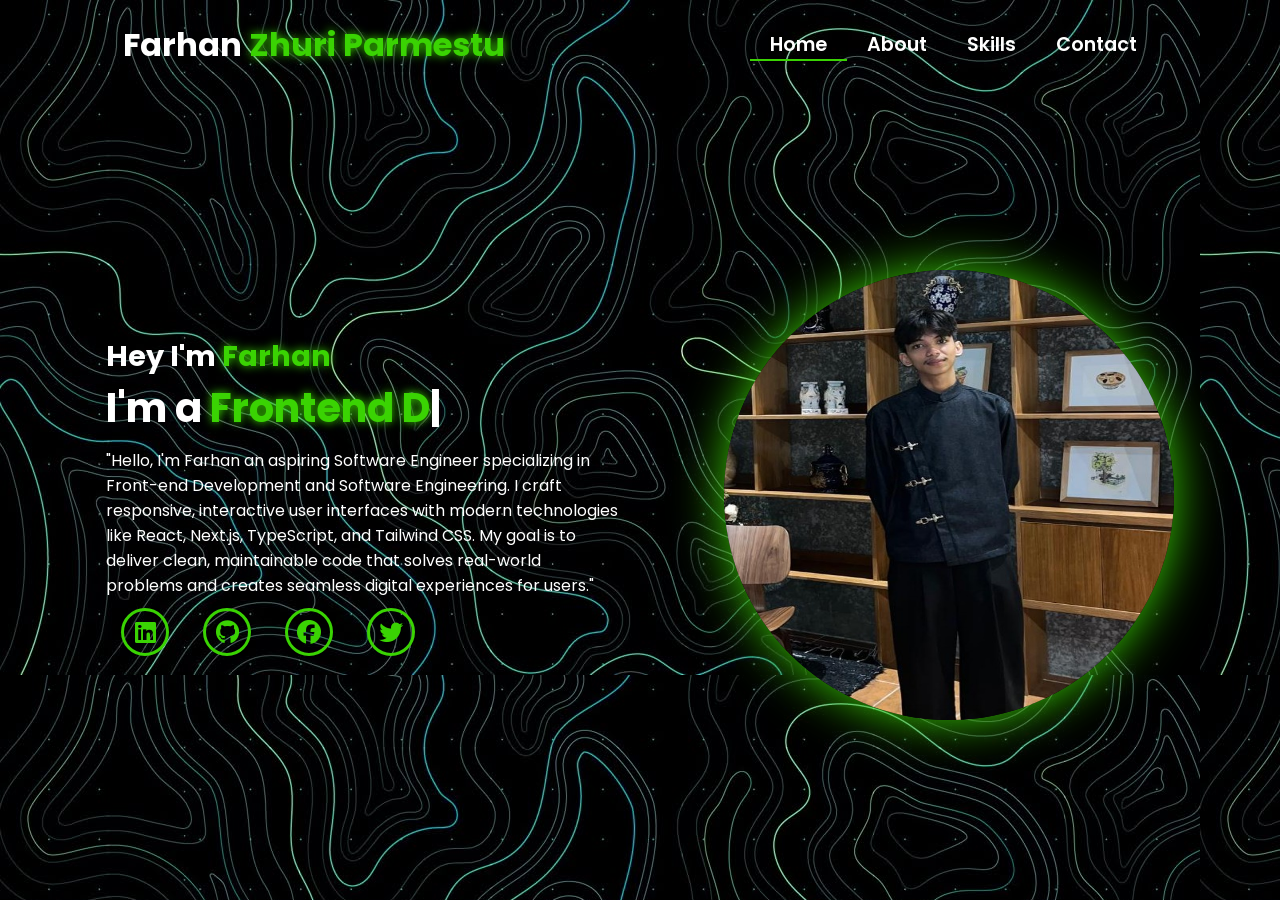
<file: index.html>
<!-- Subscrbe YouTube Tamzidan Mahdiyin  -->
<!DOCTYPE html>
<html lang="en">

<head>

    <!-- Pengaturan karakter encoding untuk mendukung semua karakter Unicode -->
    <meta charset="UTF-8">

    <!-- Pengaturan viewport untuk responsivitas pada perangkat mobile -->
    <meta name="viewport" content="width=device-width, initial-scale=1.0">

    <!-- 
      Import Font Awesome untuk ikon sosial media dan navigasi
      Versi 6.5.1 dipilih untuk fitur dan ikon terbaru 
    -->
    <link rel="stylesheet" href="https://cdnjs.cloudflare.com/ajax/libs/font-awesome/6.5.1/css/all.min.css">

    <!-- 
      Import AOS (Animate On Scroll) library
      Digunakan untuk membuat animasi scroll yang menarik 
    -->
    <link rel="stylesheet" href="https://unpkg.com/aos@next/dist/aos.css" />

    <!-- Import file CSS custom untuk styling tambahan -->
    <link rel="stylesheet" href="css/style.css">
    <title>Portfolio Website</title>
</head>

<body>

    <!-- 
      Navigation Section
      - Menggunakan sistem grid untuk layout
      - Includes logo dan menu navigasi
      - Responsive dengan hamburger menu untuk mobile 
    -->
    <nav>
        <div class="nav-container">

            <!-- 
              Logo dengan animasi zoom-in
              data-aos-duration: 1500ms untuk animasi yang smooth 
            -->
            <div class="logo" data-aos="zoom-in" data-aos-duration="1500">
                Farhan <span>Zhuri <span> Parmestu</span>
            </div>

            <!-- 
              Navigation Links
              - Menggunakan fade-up animation dengan delays bertingkat
              - Active class untuk halaman yang sedang aktif 
            -->
            <div class="links">
                <div class="link active" data-aos="fade-up" data-aos-duration="1500" data-aos-delay="100"><a
                        href="index.html">Home</a></div>
                <div class="link" data-aos="fade-up" data-aos-duration="1500" data-aos-delay="200"><a
                        href="about.html">About</a></div>
                <div class="link" data-aos="fade-up" data-aos-duration="1500" data-aos-delay="300"><a
                        href="skill.html">Skills</a></div>
                <div class="link" data-aos="fade-up" data-aos-duration="1500" data-aos-delay="500"><a
                        href="contact.html">Contact</a></div>
            </div>
        </div>

        <!-- 
          Hamburger Menu Icon
          - Muncul pada tampilan mobile
          - Menggunakan Font Awesome icon
          - onClick handler untuk membuka menu 
        -->
        <i class="fa-solid fa-bars hamburg" onclick="hamburg()"></i>

        <!-- 
          Dropdown Menu untuk Mobile
          - Berisi link navigasi yang sama
          - Muncul ketika hamburger menu diklik
          - Includes tombol close (x) 
        -->
        <div class="dropdown">
            <div class="links">
                <a href="index.html">Home</a>
                <a href="about.html">About</a>
                <a href="skill.html">Skills</a>
                <a href="contact.html">Contact</a>
                <i class="fa-solid fa-xmark cancel" onclick="cancel()"></i>
            </div>
        </div>
    </nav>

    <!-- 
      Main Content Section
      - Menggunakan grid untuk layout dua kolom
      - Includes teks intro dan gambar profil 
    -->
    <section>
        <div class="main-container">
            <!-- 
              Content Container
              - Berisi heading, typewriter effect, dan social links
              - Setiap elemen memiliki animasi AOS yang berbeda 
            -->
            <div class="content">
                <!-- Heading dengan fade-left animation -->
                <h1 data-aos="fade-left" data-aos-duration="1500" data-aos-delay="700">Hey I'm <span>Farhan</span>
                </h1>

                <!-- 
                  Typewriter Effect
                  - Menggunakan JavaScript untuk animasi ketik
                  - Fade-right animation untuk container 
                -->
                <div data-aos="fade-right" data-aos-duration="1500" data-aos-delay="900" class="typewriter">I'm a <span
                        class="typewriter-text"></span><label for="">|</label></div>

                <!-- Paragraf deskripsi dengan flip-down animation -->
                <p data-aos="flip-down" data-aos-duration="1500" data-aos-delay="1100">"Hello, I'm Farhan an aspiring Software Engineer specializing in Front-end Development and Software Engineering. I craft responsive, interactive user interfaces with modern technologies like React, Next.js, TypeScript, and Tailwind CSS. My goal is to deliver clean, maintainable code that solves real-world problems and creates seamless digital experiences for users."
                </p>

                <!-- 
                  Social Media Links
                  - Menggunakan Font Awesome icons
                  - Fade-up animation dengan delays bertingkat 
                -->
                <div class="social-links">
                    <a data-aos="fade-up" data-aos-duration="1500" data-aos-delay="1300"><i
                            class="fa-brands fa-linkedin"></i></a>
                    <a href="#" data-aos="fade-up" data-aos-duration="1500" data-aos-delay="1400"><i
                            class="fa-brands fa-github"></i></a>
                    <a href="#" data-aos="fade-up" data-aos-duration="1500" data-aos-delay="1500"><i
                            class="fa-brands fa-facebook"></i></a>
                    <a href="#" data-aos="fade-up" data-aos-duration="1500" data-aos-delay="1600"><i
                            class="fa-brands fa-twitter"></i></a>
                </div>


            </div>

            <!-- 
              Image Container
              - Menggunakan zoom-in animation
              - Durasi lebih panjang (3000ms) untuk efek dramatic 
            -->
            <div class="image" data-aos="zoom-in" data-aos-duration="3000">
                <img src="img/porto2.jpeg" alt="">
            </div>
        </div>
    </section>

    <!-- 
      Script Imports
      - AOS library untuk animasi
      - Custom JavaScript untuk fungsionalitas tambahan 
    -->
    <script src="https://unpkg.com/aos@next/dist/aos.js"></script>
    <script>
        // Inisialisasi AOS dengan offset 0 untuk trigger tepat waktu
        AOS.init({ offset: 0, });
    </script>
    <script src="./js/script.js"></script>
</body>

</html>
<!-- Subscrbe YouTube Tamzidan Mahdiyin  -->
</file>
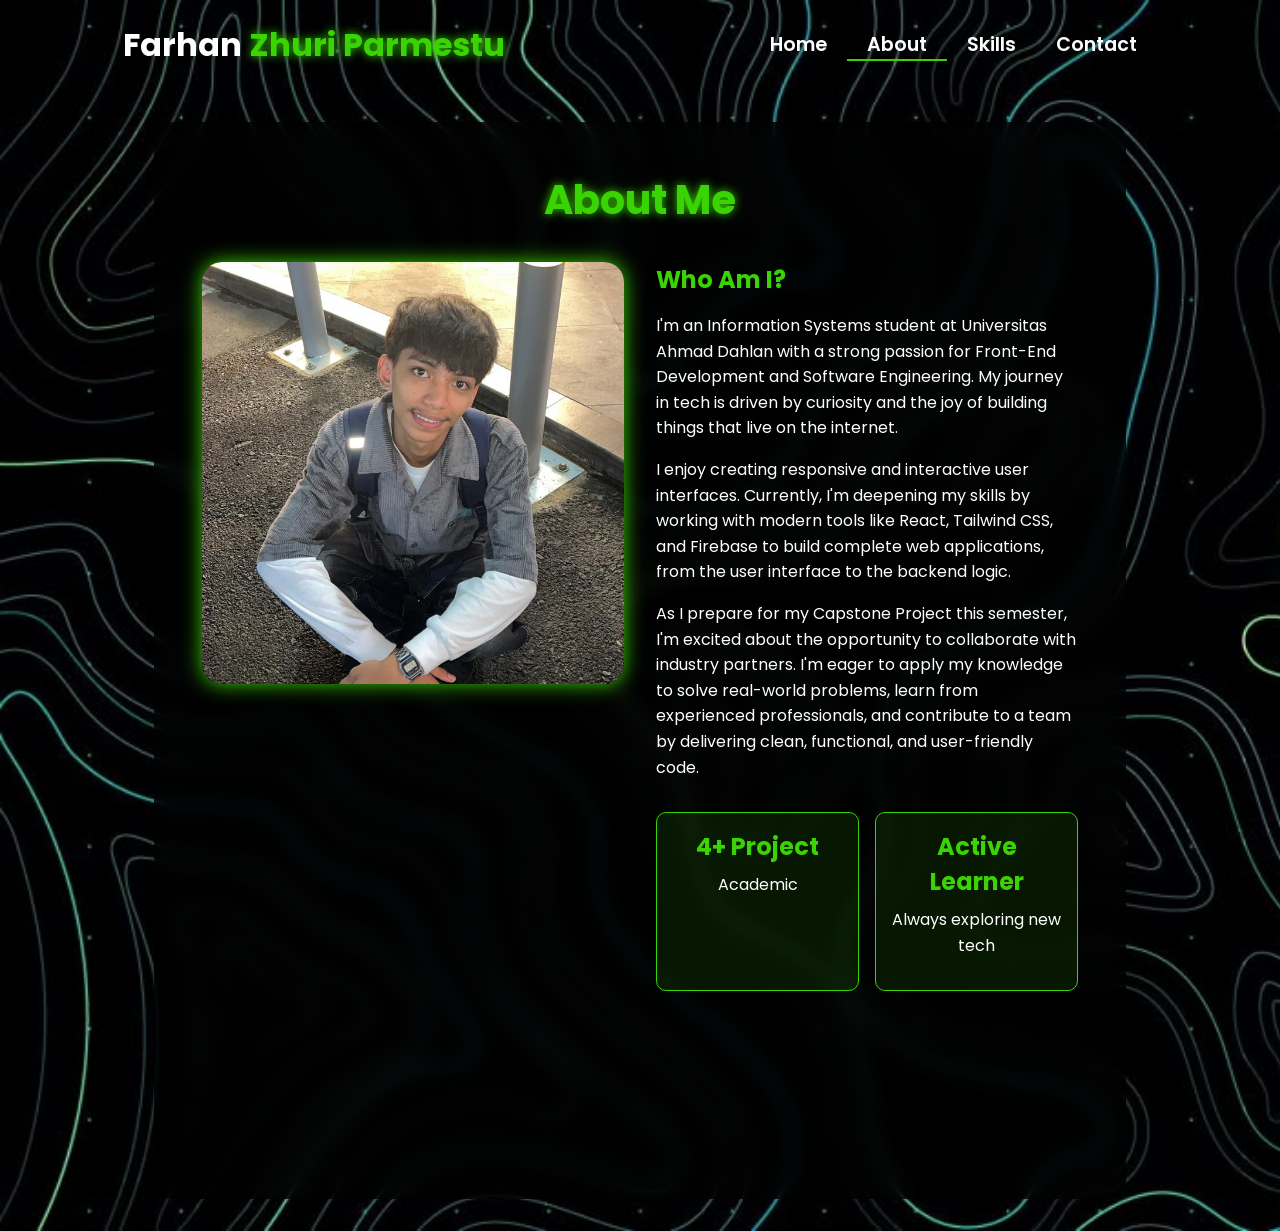
<file: about.html>
<!DOCTYPE html>
<html lang="en">

<head>
    <meta charset="UTF-8">
    <meta name="viewport" content="width=device-width, initial-scale=1.0">

    <!-- Link ke Font Awesome untuk ikon -->
    <link rel="stylesheet" href="https://cdnjs.cloudflare.com/ajax/libs/font-awesome/6.5.1/css/all.min.css">

    <!-- Link ke library animasi AOS -->
    <link rel="stylesheet" href="https://unpkg.com/aos@next/dist/aos.css" />

    <!-- CSS internal untuk styling halaman -->
    <style>
        /* 
          Import Google Font Poppins
          Font weight yang diimport: 100, 200, 300, 400, 500, 600 
        */
        @import url("https://fonts.googleapis.com/css2?family=Poppins:wght@100;200;300;400;500;600&display=swap");

        /* Reset CSS dan pengaturan default */
        * {
            padding: 0;
            margin: 0;
            font-family: "Poppins", sans-serif;
            box-sizing: border-box;
        }

        /* 
          Styling untuk body
          - Menggunakan background image
          - Cover seluruh viewport
          - Mencegah horizontal scroll
        */
        body {
            width: 100%;
            min-height: 100vh;
            background-image: url("./img/bkg.jpg");
            background-size: cover;
            overflow-x: hidden;
            position: relative;
        }

        /* 
          Navbar styling
          - Fixed height 10vh
          - Posisi relative untuk positioning yang tepat
          - z-index tinggi agar selalu di atas konten lain
        */
        nav {
            width: 100%;
            height: 10vh;
            position: sticky;
            position: relative;
            /* Ubah dari sticky ke relative */
            z-index: 1000;
            /* Tambahkan z-index tinggi untuk nav */
        }

        /* Container untuk konten navbar */
        .nav-container {
            width: 100%;
            height: 100%;
            display: flex;
            justify-content: space-around;
            align-items: center;
        }

        /* 
          Logo styling
          - Warna putih dengan ukuran 2rem
          - Text shadow untuk efek glow pada span 
        */
        .logo {
            color: white;
            font-size: 2rem;
            font-weight: bold;
        }

        .logo span {
            color: rgb(58, 211, 3);
            text-shadow: 0 0 10px rgb(58, 211, 3);
        }

        /* 
          Hamburger dan Cancel button styling
          - Hanya muncul di mobile view
          - Posisi absolute di kanan atas
        */
        .hamburg,
        .cancel {
            cursor: pointer;
            position: absolute;
            right: 15px;
            top: 10px;
            color: white;
            display: none;
            font-size: clamp(2.5rem, 0.5rem + 5vw, 3rem);
        }

        /* 
          Navigation links container
          - Flex layout untuk alignment horizontal
        */
        .nav-container .links {
            display: flex;
        }

        /* 
          Individual navigation links
          - Spacing dan styling untuk tiap link
          - Hover effect dengan border bottom
        */
        .nav-container .links a {
            font-size: 1.2rem;
            color: white;
            margin: 0 20px;
            text-decoration: none;
            font-weight: 550;
            transition: 0.3s linear;
        }

        .nav-container .links a:hover {
            color: rgb(58, 211, 3);
            border-bottom: 2px solid rgb(58, 211, 3);
        }

        /* Styling untuk link aktif */
        .nav-container .links .active {
            color: rgb(58, 211, 3);
            border-bottom: 2px solid rgb(58, 211, 3);
        }

        /* 
          Dropdown menu untuk mobile view
          - Fixed positioning dengan transform untuk animasi
          - Backdrop filter untuk efek blur
        */
        .dropdown {
            z-index: 1000;
            position: fixed;
            top: 0;
            left: 0;
            right: 0;
            transform: translateY(-500px);
            width: 100%;
            height: auto;
            backdrop-filter: blur(4px) brightness(40%);
            box-shadow: 0 0 20px black;
            transition: 0.2s linear;
        }

        .dropdown .links a {
            display: flex;
            color: white;
            text-decoration: none;
            padding: 15px 0;
            justify-content: center;
            align-items: center;
            transition: 0.2s linear;
        }

        .dropdown .links a:hover {
            background-color: rgb(58, 211, 3);
        }

        /* About Section Styles */
        .about-container {
            width: 100%;
            min-height: 90vh;
            display: flex;
            justify-content: center;
            align-items: center;
            padding: 2rem;
            position: relative;
            z-index: 1;
        }

        .about-content {
            width: 80%;
            max-width: 1200px;
            background: rgba(0, 0, 0, 0.7);
            backdrop-filter: blur(10px);
            border-radius: 20px;
            padding: 3rem;
            color: white;
            /* box-shadow: 0 0 30px rgba(58, 211, 3, 0.3); */
        }

        .about-header {
            text-align: center;
            margin-bottom: 2rem;
        }

        .about-header h1 {
            font-size: 2.5rem;
            color: rgb(58, 211, 3);
            text-shadow: 0 0 10px rgb(58, 211, 3);
            margin-bottom: 1rem;
        }

        .about-grid {
            display: grid;
            grid-template-columns: 1fr 1fr;
            gap: 2rem;
        }

        .about-image {
            width: 100%;
            aspect-ratio: 1;
            border-radius: 20px;
            overflow: hidden;
            box-shadow: 0 0 20px rgb(58, 211, 3);
        }

        .about-image img {
            width: 100%;
            height: 100%;
            object-fit: cover;
        }

        .about-text h2 {
            color: rgb(58, 211, 3);
            margin-bottom: 1rem;
        }

        .about-text p {
            line-height: 1.6;
            margin-bottom: 1rem;
        }

        .stats {
            display: grid;
            grid-template-columns: repeat(2, 1fr);
            gap: 1rem;
            margin-top: 2rem;
        }

        .stat-item {
            background: rgba(58, 211, 3, 0.1);
            padding: 1rem;
            border-radius: 10px;
            text-align: center;
            border: 1px solid rgb(58, 211, 3);
            cursor: pointer;
        }

        .stat-item h3 {
            color: rgb(58, 211, 3);
            font-size: 1.5rem;
            margin-bottom: 0.5rem;
        }

        .content-grid {
            display: grid;
            grid-template-columns: repeat(auto-fit, minmax(280px, 1fr));
            gap: 2rem;
            padding: 2rem 0;
        }

        .content-card {
            background: rgba(58, 211, 3, 0.1);
            border-radius: 15px;
            overflow: hidden;
            transition: all 0.3s ease;
            cursor: pointer;
        }

        .content-card:hover {
            transform: translateY(-5px);
            box-shadow: 0 5px 15px rgba(58, 211, 3, 0.3);
        }

        .card-image {
            width: 100%;
            height: 200px;
            overflow: hidden;
        }

        .card-image img {
            width: 100%;
            height: 100%;
            object-fit: cover;
        }

        .card-info {
            padding: 1.5rem;
        }

        .card-info h3 {
            color: rgb(58, 211, 3);
            margin-bottom: 0.5rem;
        }

        .card-info p {
            font-size: 0.9rem;
            margin-bottom: 1rem;
        }

        .card-info .technologies {
            display: flex;
            flex-wrap: wrap;
            gap: 0.5rem;
            margin-top: 1rem;
        }

        .technology-tag {
            background: rgba(58, 211, 3, 0.2);
            padding: 0.3rem 0.8rem;
            border-radius: 15px;
            font-size: 0.8rem;
            color: rgb(58, 211, 3);
        }

        .back-button {
            display: inline-block;
            padding: 0.8rem 1.5rem;
            background: rgb(58, 211, 3);
            color: white;
            border-radius: 5px;
            text-decoration: none;
            margin-bottom: 2rem;
            transition: all 0.3s ease;
        }

        .back-button:hover {
            background: rgb(45, 165, 2);
            transform: translateY(-2px);
        }

        .award-icon {
            font-size: 2rem;
            color: rgb(58, 211, 3);
            margin-bottom: 1rem;
        }

        .client-testimonial {
            font-style: italic;
            margin-top: 1rem;
            padding: 1rem;
            background: rgba(58, 211, 3, 0.05);
            border-radius: 10px;
        }



        @media (max-width: 884px) {
            .about-grid {
                grid-template-columns: 1fr;
            }

            nav .logo {
                position: absolute;
                top: 16px;
                left: 15px;
                font-size: 1.5rem;
            }

            .nav-container .links {
                display: none;
            }

            .hamburg,
            .cancel {
                display: block;
            }
        }

        @media (max-width: 440px) {
            .about-container {
                padding: 1rem;
            }

            .about-content {
                width: 95%;
                /* Memperbesar width untuk layar kecil */
                padding: 1.5rem;
            }

            .about-header h1 {
                font-size: 1.8rem;
                /* Mengurangi ukuran judul */
            }

            .about-text h2 {
                font-size: 1.4rem;
                /* Mengurangi ukuran sub-judul */
            }

            .about-text p {
                font-size: 0.9rem;
                /* Mengurangi ukuran teks */
                line-height: 1.4;
            }

            .about-image {
                width: 100%;
                max-height: 250px;
                /* Membatasi tinggi gambar */
            }

            .stats {
                grid-template-columns: repeat(2, 1fr);
                /* Tetap 2 kolom tapi lebih kecil */
                gap: 0.8rem;
            }

            .stat-item {
                padding: 0.8rem;
            }

            .stat-item h3 {
                font-size: 1.2rem;
                /* Mengurangi ukuran angka statistik */
            }

            .stat-item p {
                font-size: 0.8rem;
                /* Mengurangi ukuran teks statistik */
            }

            /* Menyesuaikan padding untuk link statistik */
            .stat-item a {
                padding: 0.5rem;
                display: block;
            }
        }
    </style>
    <title>About - Portfolio Website</title>
</head>

<body>

    <!-- Navigasi -->
    <nav>
        <div class="nav-container">
            <div class="logo" data-aos="zoom-in" data-aos-duration="1500">
                Farhan <span>Zhuri Parmestu</span>
            </div>
            <div class="links">
                <div class="link" data-aos="fade-up" data-aos-duration="1500" data-aos-delay="100"><a
                        href="index.html">Home</a></div>
                <div class="link active" data-aos="fade-up" data-aos-duration="1500" data-aos-delay="200"><a
                        href="about.html">About</a></div>
                <div class="link" data-aos="fade-up" data-aos-duration="1500" data-aos-delay="300"><a
                        href="skill.html">Skills</a></div>
                <div class="link" data-aos="fade-up" data-aos-duration="1500" data-aos-delay="500"><a
                        href="contact.html">Contact</a></div>
            </div>
        </div>
        <i class="fa-solid fa-bars hamburg" onclick="hamburg()"></i>
        <div class="dropdown">
            <div class="links">
                <a href="index.html">Home</a>
                <a href="about.html">About</a>
                <a href="skill.html">Skills</a>
                <a href="contact.html">Contact</a>
                <i class="fa-solid fa-xmark cancel" onclick="cancel()"></i>
            </div>
        </div>
    </nav>

    <!-- Konten utama halaman About -->
    <div class="about-container">
        <div class="about-content" id="aboutContent">
            <!-- Bagian header -->
            <div class="about-header" data-aos="fade-down" data-aos-duration="500">
                <h1>About Me</h1>
            </div>

            <!-- Grid untuk gambar dan teks deskripsi -->
            <div class="about-grid">
                <div class="about-image" data-aos="fade-right" data-aos-duration="500">
                    <img src="img/WhatsApp Image 2026-03-05 at 06.44.27.jpeg" alt="About Image">
                </div>
                <div class="about-text" data-aos="fade-left" data-aos-duration="500">
                    <h2>Who Am I?</h2>
                    <p>I'm an Information Systems student at Universitas Ahmad Dahlan with a strong passion for Front-End Development and Software Engineering. My journey in tech is driven by curiosity and the joy of building things that live on the internet.</p>
                    <p>I enjoy creating responsive and interactive user interfaces. Currently, I'm deepening my skills by working with modern tools like React, Tailwind CSS, and Firebase to build complete web applications, from the user interface to the backend logic.</p>
                    <p>As I prepare for my Capstone Project this semester, I'm excited about the opportunity to collaborate with industry partners. I'm eager to apply my knowledge to solve real-world problems, learn from experienced professionals, and contribute to a team by delivering clean, functional, and user-friendly code.</p>

                    <div class="stats">
                        <div class="stat-item" data-aos="zoom-in" data-aos-duration="1500" data-aos-delay="200"
                            onclick="showProjects()">
                            <h3>4+ Project</h3>
                            <p>Academic</p>
                        </div>
                        <div class="stat-item" data-aos="zoom-in" data-aos-duration="1500" data-aos-delay="400"
                            onclick="showExperience()">
                            <h3>Active Learner</h3>
                            <p>Always exploring new tech</p>
                        </div>
                        <div class="stat-item" data-aos="zoom-in" data-aos-duration="1500" data-aos-delay="600"
                            onclick="showClients()">
                            <h3>Team Player</h3>
                            <p>Collaborative Approach</p>
                        </div>
                    </div>
                </div>
            </div>
        </div>

        <!-- Link ke library animasi AOS -->
        <script src="https://unpkg.com/aos@next/dist/aos.js"></script>

        <!-- JavaScript untuk interaksi dan animasi halaman -->
        <script>

            // Inisialisasi library AOS
            AOS.init({ offset: 0 });

            // Fungsi untuk menampilkan menu hamburger
            function hamburg() {
                const navbar = document.querySelector(".dropdown")
                navbar.style.transform = "translateY(0px)"
            }

            // Fungsi untuk menyembunyikan menu hamburger
            function cancel() {
                const navbar = document.querySelector(".dropdown")
                navbar.style.transform = "translateY(-500px)"
            }

            // Fungsi untuk menampilkan daftar Project
            function showProjects() {
                const aboutContent = document.getElementById('aboutContent');
                aboutContent.innerHTML = `
                <a href="about.html" class="back-button" onclick="restoreInitialContent()">
                    <i class="fas fa-arrow-left"></i> Back
                </a>
                <div class="about-header" data-aos="fade-down" data-aos-duration="1500">
                    <h1>My Projects</h1>
                </div>
                <div class="content-grid">
                    ${generateProjectCards()}
                </div>
            `;
                AOS.refresh();
            }

            // Fungsi untuk menampilkan daftar Experience
            function showExperience() {
                const aboutContent = document.getElementById('aboutContent');
                aboutContent.innerHTML = `
                <a href="about.html" class="back-button" onclick="restoreInitialContent()">
                    <i class="fas fa-arrow-left"></i> Back
                </a>
                <div class="about-header" data-aos="fade-down" data-aos-duration="1500">
                    <h1>My Experience</h1>
                </div>
                <div class="content-grid">
                    ${generateExperienceCards()}
                </div>
            `;
                AOS.refresh();
            }

            // Fungsi untuk menampilkan daftar Clients
            function showClients() {
                const aboutContent = document.getElementById('aboutContent');
                aboutContent.innerHTML = `
                <a href="about.html" class="back-button" onclick="restoreInitialContent()">
                    <i class="fas fa-arrow-left"></i> Back
                </a>
                <div class="about-header" data-aos="fade-down" data-aos-duration="1500">
                    <h1>Client Success Stories</h1>
                </div>
                <div class="content-grid">
                    ${generateClientCards()}
                </div>
            `;
                AOS.refresh();
            }

            // Fungsi untuk menampilkan daftar Awards
            function showAwards() {
                const aboutContent = document.getElementById('aboutContent');
                aboutContent.innerHTML = `
                <a href="about.html" class="back-button" onclick="restoreInitialContent()">
                    <i class="fas fa-arrow-left"></i> Back
                </a>
                <div class="about-header" data-aos="fade-down" data-aos-duration="1500">
                    <h1>Awards & Recognition</h1>
                </div>
                <div class="content-grid">
                    ${generateAwardCards()}
                </div>
            `;
                AOS.refresh();
            }

            // Fungsi pembantu untuk menghasilkan kartu project
            function generateProjectCards() {
                const projects = [
                    {
                        title: "E-Commerce Platform",
                        image: "img/zoro.jpg",
                        description: "A full-stack e-commerce solution with payment integration",
                        technologies: ["React", "Node.js", "MongoDB"]
                    },
                    {
                        title: "Portfolio Website",
                        image: "img/zoro.jpg",
                        description: "Responsive portfolio website with modern animations",
                        technologies: ["HTML", "CSS", "JavaScript"]
                    },
                    {
                        title: "Task Management App",
                        image: "img/zoro.jpg",
                        description: "Mobile-first task management application",
                        technologies: ["Vue.js", "Firebase"]
                    }
                    // Add more projects as needed
                ];

                return projects.map(project => `
                <div class="content-card" data-aos="fade-up">
                    <div class="card-image">
                        <img src="${project.image}" alt="${project.title}">
                    </div>
                    <div class="card-info">
                        <h3>${project.title}</h3>
                        <p>${project.description}</p>
                        <div class="technologies">
                            ${project.technologies.map(tech => `
                                <span class="technology-tag">${tech}</span>
                            `).join('')}
                        </div>
                    </div>
                </div>
            `).join('');
            }

            // Fungsi pembantu untuk menghasilkan kartu experience
            function generateExperienceCards() {
                const experiences = [
                    {
                        title: "Senior Web Developer",
                        company: "Tech Solutions Inc.",
                        period: "2021 - Present",
                        description: "Leading frontend development team and implementing modern web solutions"
                    },
                    {
                        title: "Frontend Developer",
                        company: "Digital Agency",
                        period: "2019 - 2021",
                        description: "Developed responsive websites and web applications"
                    }
                    // Add more experiences as needed
                ];

                return experiences.map(exp => `
                <div class="content-card" data-aos="fade-up">
                    <div class="card-info">
                        <h3>${exp.title}</h3>
                        <h4>${exp.company}</h4>
                        <p class="period">${exp.period}</p>
                        <p>${exp.description}</p>
                    </div>
                </div>
            `).join('');
            }

            // Fungsi pembantu untuk menghasilkan kartu client
            function generateClientCards() {
                const clients = [
                    {
                        name: "Ell Udin",
                        company: "Innovation Corp",
                        image: "img/zoro.jpg",
                        testimonial: "Outstanding work on our company website redesign!"
                    },
                    {
                        name: "Ell Ucup",
                        company: "Tech Startup",
                        image: "img/zoro.jpg",
                        testimonial: "Delivered our app ahead of schedule with excellent quality"
                    }
                    // Add more clients as needed
                ];

                return clients.map(client => `
                <div class="content-card" data-aos="fade-up">
                    <div class="card-image">
                        <img src="${client.image}" alt="${client.name}">
                    </div>
                    <div class="card-info">
                        <h3>${client.name}</h3>
                        <h4>${client.company}</h4>
                        <p class="client-testimonial">"${client.testimonial}"</p>
                    </div>
                </div>
            `).join('');
            }

            // Fungsi pembantu untuk menghasilkan kartu award
            function generateAwardCards() {
                const awards = [
                    {
                        title: "Best Web Design",
                        organization: "Design Awards 2023",
                        description: "Recognition for exceptional web design and user experience"
                    },
                    {
                        title: "Innovation Award",
                        organization: "Tech Summit 2022",
                        description: "Awarded for innovative use of emerging technologies"
                    }
                    // Add more awards as needed
                ];

                return awards.map(award => `
                <div class="content-card" data-aos="fade-up">
                    <div class="card-info">
                        <div class="award-icon">
                            <i class="fas fa-trophy"></i>
                        </div>
                        <h3>${award.title}</h3>
                        <h4>${award.organization}</h4>
                        <p>${award.description}</p>
                    </div>
                </div>
            `).join('');
            }

            // Fungsi untuk mengembalikan konten awal
            function restoreInitialContent() {
                const aboutContent = document.getElementById('aboutContent');
                aboutContent.innerHTML = `
                <div class="about-header" data-aos="fade-down" data-aos-duration="1500">
                    <h1>About Me</h1>
                </div>
                <div class="about-grid">
                    <div class="about-image" data-aos="fade-right" data-aos-duration="1500">
                        <img src="img/zoro.jpg" alt="About Image">
                    </div>
                    <div class="about-text" data-aos="fade-left" data-aos-duration="1500">
                        <h2>Who Am I?</h2>
                        <p>I'm a passionate developer and designer with a keen eye for detail and a drive for creating
                            innovative digital solutions. With expertise in web development, UI/UX design, and content
                            creation, I bring ideas to life through code and creativity.</p>
                        <p>My journey in technology began with a simple curiosity and has evolved into a professional
                            pursuit of excellence in digital craftsmanship.</p>

                        <div class="stats">
                            <div class="stat-item" data-aos="zoom-in" data-aos-duration="1500" data-aos-delay="200" onclick="showProjects()">
                                <h3>50+</h3>
                                <p>Projects Completed</p>
                            </div>
                            <div class="stat-item" data-aos="zoom-in" data-aos-duration="1500" data-aos-delay="400" onclick="showExperience()">
                                <h3>3+</h3>
                                <p>Years Experience</p>
                            </div>
                            <div class="stat-item" data-aos="zoom-in" data-aos-duration="1500" data-aos-delay="600" onclick="showClients()">
                                <h3>20+</h3>
                                <p>Happy Clients</p>
                            </div>
                            <div class="stat-item" data-aos="zoom-in" data-aos-duration="1500" data-aos-delay="800" onclick="showAwards()">
                                <h3>15+</h3>
                                <p>Awards Won</p>
                            </div>
                        </div>
                    </div>
                </div>
            `;
                AOS.refresh();
            }

        </script>
</body>

</html>

<!-- Subscribe Tamzidan Madiyin di YouTube -->
</file>
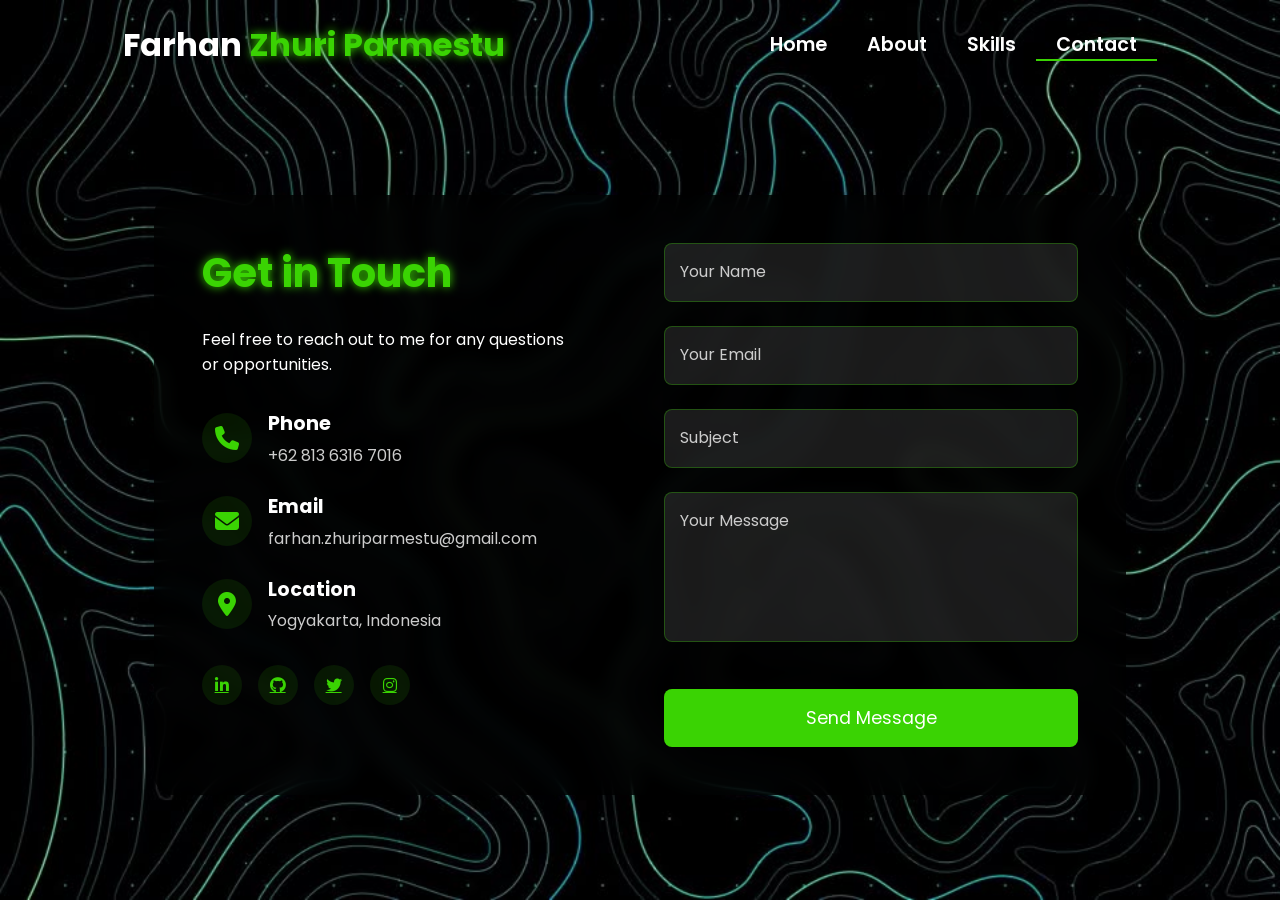
<file: contact.html>
<!DOCTYPE html>
<html lang="en">

<head>
    <meta charset="UTF-8">
    <meta name="viewport" content="width=device-width, initial-scale=1.0">
    <link rel="stylesheet" href="https://cdnjs.cloudflare.com/ajax/libs/font-awesome/6.5.1/css/all.min.css">
    <link rel="stylesheet" href="https://unpkg.com/aos@next/dist/aos.css" />
    <style>
        @import url("https://fonts.googleapis.com/css2?family=Poppins:wght@100;200;300;400;500;600&display=swap");

        * {
            padding: 0;
            margin: 0;
            font-family: "Poppins", sans-serif;
            box-sizing: border-box;
        }

        body {
            width: 100%;
            height: 100vh;
            background-image: url("./img/bkg.jpg");
            background-size: cover;
            overflow: auto;
            position: relative;
        }

        nav {
            width: 100%;
            height: 10vh;
            position: relative;
            z-index: 1000;
        }

        .nav-container {
            width: 100%;
            height: 100%;
            display: flex;
            justify-content: space-around;
            align-items: center;
        }

        .logo {
            color: white;
            font-size: 2rem;
            font-weight: bold;
        }

        .logo span {
            color: rgb(58, 211, 3);
            text-shadow: 0 0 10px rgb(58, 211, 3);
        }

        .hamburg,
        .cancel {
            cursor: pointer;
            position: absolute;
            right: 15px;
            top: 10px;
            color: white;
            display: none;
            font-size: clamp(2.5rem, 0.5rem + 5vw, 3rem);
        }

        .nav-container .links {
            display: flex;
        }

        .nav-container .links a {
            font-size: 1.2rem;
            color: white;
            margin: 0 20px;
            text-decoration: none;
            font-weight: 550;
            transition: 0.3s linear;
        }

        .nav-container .links a:hover {
            color: rgb(58, 211, 3);
            border-bottom: 2px solid rgb(58, 211, 3);
        }

        .nav-container .links .active {
            color: rgb(58, 211, 3);
            border-bottom: 2px solid rgb(58, 211, 3);
        }

        .dropdown {
            z-index: 1000;
            position: fixed;
            top: 0;
            left: 0;
            right: 0;
            transform: translateY(-500px);
            width: 100%;
            height: auto;
            backdrop-filter: blur(4px) brightness(40%);
            box-shadow: 0 0 20px black;
            transition: 0.2s linear;
        }

        .dropdown .links a {
            display: flex;
            color: white;
            text-decoration: none;
            padding: 15px 0;
            justify-content: center;
            align-items: center;
            transition: 0.2s linear;
        }

        .dropdown .links a:hover {
            background-color: rgb(58, 211, 3);
        }

        /* Contact Section Styles */
        .contact-container {
            width: 100%;
            min-height: 90vh;
            display: flex;
            justify-content: center;
            align-items: center;
            padding: 2rem;
        }

        .contact-content {
            width: 80%;
            max-width: 1200px;
            background: rgba(0, 0, 0, 0.7);
            backdrop-filter: blur(10px);
            border-radius: 20px;
            padding: 3rem;
            color: white;
            display: grid;
            grid-template-columns: 1fr 1fr;
            gap: 3rem;
        }

        .contact-info {
            padding-right: 2rem;
        }

        .contact-header h1 {
            font-size: 2.5rem;
            color: rgb(58, 211, 3);
            text-shadow: 0 0 10px rgb(58, 211, 3);
            margin-bottom: 1.5rem;
        }

        .contact-details {
            margin-top: 2rem;
        }

        .contact-item {
            display: flex;
            align-items: center;
            margin-bottom: 1.5rem;
        }

        .contact-icon {
            width: 50px;
            height: 50px;
            background: rgba(58, 211, 3, 0.1);
            border-radius: 50%;
            display: flex;
            justify-content: center;
            align-items: center;
            margin-right: 1rem;
        }

        .contact-icon i {
            font-size: 1.5rem;
            color: rgb(58, 211, 3);
        }

        .contact-text h3 {
            font-size: 1.2rem;
            margin-bottom: 0.3rem;
        }

        .contact-text p {
            color: #cccccc;
        }

        .contact-form form {
            display: flex;
            flex-direction: column;
            gap: 1.5rem;
        }

        .form-group {
            position: relative;
        }

        .form-group input,
        .form-group textarea {
            width: 100%;
            padding: 1rem;
            background: rgba(255, 255, 255, 0.1);
            border: 1px solid rgba(58, 211, 3, 0.3);
            border-radius: 8px;
            color: white;
            font-size: 1rem;
            transition: all 0.3s ease;
        }

        .form-group textarea {
            height: 150px;
            resize: none;
        }

        .form-group input:focus,
        .form-group textarea:focus {
            outline: none;
            border-color: rgb(58, 211, 3);
            box-shadow: 0 0 10px rgba(58, 211, 3, 0.3);
        }

        .form-group label {
            position: absolute;
            left: 1rem;
            top: 1rem;
            color: #cccccc;
            transition: all 0.3s ease;
            pointer-events: none;
        }

        .form-group input:focus~label,
        .form-group input:valid~label,
        .form-group textarea:focus~label,
        .form-group textarea:valid~label {
            top: -0.5rem;
            left: 0.8rem;
            font-size: 0.8rem;
            padding: 0 0.5rem;
            background: rgba(0, 0, 0, 0.7);
            color: rgb(58, 211, 3);
        }

        .submit-btn {
            padding: 1rem 2rem;
            background: rgb(58, 211, 3);
            border: none;
            border-radius: 8px;
            color: white;
            font-size: 1.1rem;
            cursor: pointer;
            transition: all 0.3s ease;
            margin-top: 1rem;
        }

        .submit-btn:hover {
            background: transparent;
            box-shadow: 0 0 20px rgba(58, 211, 3, 0.5);
            border: 2px solid rgb(58, 211, 3);
        }

        .social-links {
            margin-top: 2rem;
            display: flex;
            gap: 1rem;
        }

        .social-links a {
            width: 40px;
            height: 40px;
            background: rgba(58, 211, 3, 0.1);
            border-radius: 50%;
            display: flex;
            justify-content: center;
            align-items: center;
            color: rgb(58, 211, 3);
            transition: all 0.3s ease;
        }

        .social-links a:hover {
            background: rgb(58, 211, 3);
            color: white;
            transform: translateY(-5px);
            box-shadow: 0 0 15px rgba(58, 211, 3, 0.5);
        }

        @media (max-height: 800px) {
            body {
                height: auto;
                min-height: 100vh;
            }

            .contact-container {
                height: auto;
                min-height: 90vh;
            }
        }

        @media (max-width: 884px) {
            nav .logo {
                position: absolute;
                top: 16px;
                left: 15px;
                font-size: 1.5rem;
            }

            .nav-container .links {
                display: none;
            }

            .hamburg,
            .cancel {
                display: block;
            }

            .contact-content {
                grid-template-columns: 1fr;
                gap: 2rem;
            }

            .contact-info {
                padding-right: 0;
            }
        }

        @media (max-width: 640px) {
            .contact-container {
                padding: 1rem;
            }

            .contact-content {
                width: 95%;
                padding: 1.5rem;
            }

            .contact-header h1 {
                font-size: 2rem;
            }

            .contact-item {
                flex-direction: column;
                text-align: center;
            }

            .contact-icon {
                margin-right: 0;
                margin-bottom: 1rem;
            }
        }
    </style>
    <title>Contact - Portfolio Website</title>
</head>

<body>
    <nav>
        <div class="nav-container">
            <div class="logo" data-aos="zoom-in" data-aos-duration="1500">
                Farhan <span>Zhuri Parmestu</span>
            </div>
            <div class="links">
                <div class="link" data-aos="fade-up" data-aos-duration="1500" data-aos-delay="100"><a
                        href="index.html">Home</a></div>
                <div class="link" data-aos="fade-up" data-aos-duration="1500" data-aos-delay="200"><a
                        href="about.html">About</a></div>
                <div class="link" data-aos="fade-up" data-aos-duration="1500" data-aos-delay="300"><a
                        href="skill.html">Skills</a></div>
                <div class="link active" data-aos="fade-up" data-aos-duration="1500" data-aos-delay="500"><a
                        href="contact.html">Contact</a></div>
            </div>
        </div>
        <i class="fa-solid fa-bars hamburg" onclick="hamburg()"></i>
        <div class="dropdown">
            <div class="links">
                <a href="index.html">Home</a>
                <a href="about.html">About</a>
                <a href="skill.html">Skills</a>
                <a href="contact.html">Contact</a>
                <i class="fa-solid fa-xmark cancel" onclick="cancel()"></i>
            </div>
        </div>
    </nav>

    <div class="contact-container">
        <div class="contact-content">
            <div class="contact-info">
                <div class="contact-header" data-aos="fade-right" data-aos-duration="1500">
                    <h1>Get in Touch</h1>
                    <p>Feel free to reach out to me for any questions or opportunities.</p>
                </div>

                <div class="contact-details">
                    <div class="contact-item" data-aos="fade-right" data-aos-duration="1500" data-aos-delay="200">
                        <div class="contact-icon">
                            <i class="fas fa-phone"></i>
                        </div>
                        <div class="contact-text">
                            <h3>Phone</h3>
                            <p>+62 813 6316 7016</p>
                        </div>
                    </div>

                    <div class="contact-item" data-aos="fade-right" data-aos-duration="1500" data-aos-delay="400">
                        <div class="contact-icon">
                            <i class="fas fa-envelope"></i>
                        </div>
                        <div class="contact-text">
                            <h3>Email</h3>
                            <p>farhan.zhuriparmestu@gmail.com</p>
                        </div>
                    </div>

                    <div class="contact-item" data-aos="fade-right" data-aos-duration="1500" data-aos-delay="600">
                        <div class="contact-icon">
                            <i class="fas fa-location-dot"></i>
                        </div>
                        <div class="contact-text">
                            <h3>Location</h3>
                            <p>Yogyakarta, Indonesia</p>
                        </div>
                    </div>
                </div>

                <div class="social-links" data-aos="fade-up" data-aos-duration="1500" data-aos-delay="800">
                    <a href="#"><i class="fab fa-linkedin-in"></i></a>
                    <a href="#"><i class="fab fa-github"></i></a>
                    <a href="#"><i class="fab fa-twitter"></i></a>
                    <a href="#"><i class="fab fa-instagram"></i></a>
                </div>
            </div>

            <div class="contact-form" data-aos="fade-left" data-aos-duration="1500" data-aos-delay="200">
                <form action="https://formspree.io/f/mwppavbk" method="POST">
                    <div class="form-group">
                        <input type="text" id="name" name="name" required>
                        <label for="name">Your Name</label>
                    </div>

                    <div class="form-group">
                        <input type="email" id="email" name="email" required>
                        <label for="email">Your Email</label>
                    </div>

                    <div class="form-group">
                        <input type="text" id="subject" name="subject" required>
                        <label for="subject">Subject</label>
                    </div>

                    <div class="form-group">
                        <textarea id="message" name="message" required></textarea>
                        <label for="message">Your Message</label>
                    </div>

                    <button type="submit" class="submit-btn">Send Message</button>
                </form>
            </div>
        </div>
    </div>

    <script src="https://unpkg.com/aos@next/dist/aos.js"></script>
    <script>
        AOS.init({ offset: 0, });
    </script>
    <script src="./js/script.js"></script>
</body>

</html>
<!-- Subscrbe YouTube Tamzidan Mahdiyin  -->
</file>
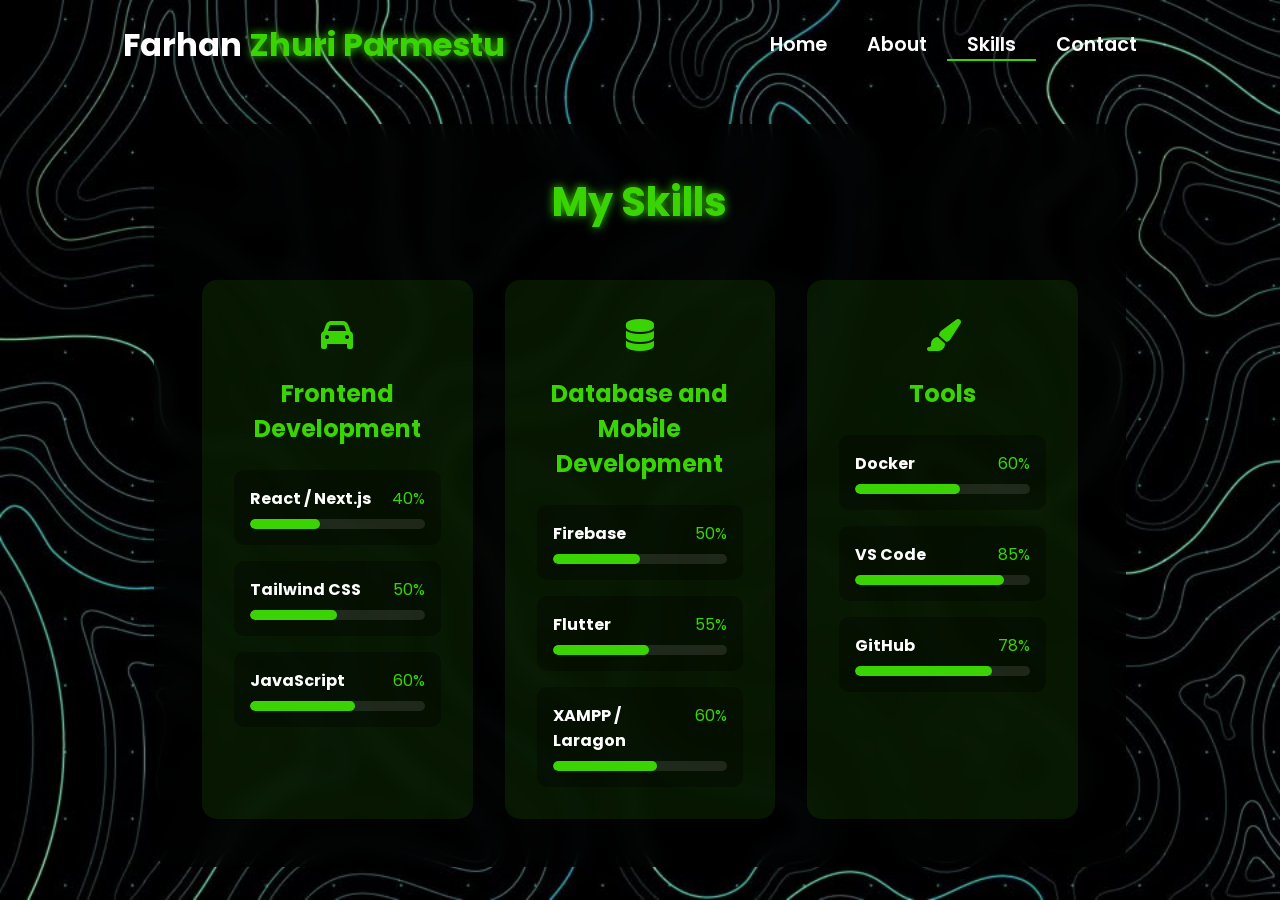
<file: skill.html>
<!DOCTYPE html>
<html lang="en">
<head>
    <meta charset="UTF-8">
    <meta name="viewport" content="width=device-width, initial-scale=1.0">
    <link rel="stylesheet" href="https://cdnjs.cloudflare.com/ajax/libs/font-awesome/6.5.1/css/all.min.css">
    <link rel="stylesheet" href="https://unpkg.com/aos@next/dist/aos.css" />
    <style>
        @import url("https://fonts.googleapis.com/css2?family=Poppins:wght@100;200;300;400;500;600&display=swap");

        * {
            padding: 0;
            margin: 0;
            font-family: "Poppins", sans-serif;
            box-sizing: border-box;
        }

        body {
            width: 100%;
            min-height: 100vh;
            background-image: url("./img/bkg.jpg");
            background-size: cover;
            overflow-x: hidden;
            position: relative;
        }

        nav {
            width: 100%;
            height: 10vh;
            position: relative;
            z-index: 1000;
        }

        .nav-container {
            width: 100%;
            height: 100%;
            display: flex;
            justify-content: space-around;
            align-items: center;
        }

        .logo {
            color: white;
            font-size: 2rem;
            font-weight: bold;
        }

        .logo span {
            color: rgb(58, 211, 3);
            text-shadow: 0 0 10px rgb(58, 211, 3);
        }

        .hamburg, .cancel {
            cursor: pointer;
            position: absolute;
            right: 15px;
            top: 10px;
            color: white;
            display: none;
            font-size: clamp(2.5rem, 0.5rem + 5vw, 3rem);
        }

        .nav-container .links {
            display: flex;
        }

        .nav-container .links a {
            font-size: 1.2rem;
            color: white;
            margin: 0 20px;
            text-decoration: none;
            font-weight: 550;
            transition: 0.3s linear;
        }

        .nav-container .links a:hover {
            color: rgb(58, 211, 3);
            border-bottom: 2px solid rgb(58, 211, 3);
        }

        .nav-container .links .active {
            color: rgb(58, 211, 3);
            border-bottom: 2px solid rgb(58, 211, 3);
        }

        .dropdown {
            z-index: 1000;
            position: fixed;
            top: 0;
            left: 0;
            right: 0;
            transform: translateY(-500px);
            width: 100%;
            height: auto;
            backdrop-filter: blur(4px) brightness(40%);
            box-shadow: 0 0 20px black;
            transition: 0.2s linear;
        }

        .dropdown .links a {
            display: flex;
            color: white;
            text-decoration: none;
            padding: 15px 0;
            justify-content: center;
            align-items: center;
            transition: 0.2s linear;
        }

        .dropdown .links a:hover {
            background-color: rgb(58, 211, 3);
        }

        /* Skills Section Styles */
        .skills-container {
            width: 100%;
            min-height: 90vh;
            display: flex;
            justify-content: center;
            align-items: center;
            padding: 2rem;
            position: relative;
            z-index: 1;
        }

        .skills-content {
            width: 80%;
            max-width: 1200px;
            background: rgba(0, 0, 0, 0.7);
            backdrop-filter: blur(10px);
            border-radius: 20px;
            padding: 3rem;
            color: white;
            /* box-shadow: 0 0 30px rgba(58, 211, 3, 0.3); */
        }

        .skills-header {
            text-align: center;
            margin-bottom: 3rem;
        }

        .skills-header h1 {
            font-size: 2.5rem;
            color: rgb(58, 211, 3);
            text-shadow: 0 0 10px rgb(58, 211, 3);
            margin-bottom: 1rem;
        }

        .skills-grid {
            display: grid;
            grid-template-columns: repeat(3, 1fr);
            gap: 2rem;
        }

        .skill-category {
            background: rgba(58, 211, 3, 0.1);
            border-radius: 15px;
            padding: 2rem;
            transition: 0.3s ease;
        }

        .skill-category:hover {
            transform: translateY(-10px);
            box-shadow: 0 0 20px rgba(58, 211, 3, 0.5);
        }

        .skill-category h2 {
            color: rgb(58, 211, 3);
            font-size: 1.5rem;
            margin-bottom: 1.5rem;
            text-align: center;
        }

        .skill-list {
            display: flex;
            flex-direction: column;
            gap: 1rem;
        }

        .skill-item {
            background: rgba(0, 0, 0, 0.3);
            border-radius: 10px;
            padding: 1rem;
        }

        .skill-info {
            display: flex;
            justify-content: space-between;
            margin-bottom: 0.5rem;
        }

        .skill-info h3 {
            font-size: 1rem;
            color: white;
        }

        .skill-info span {
            color: rgb(58, 211, 3);
        }

        .progress-bar {
            width: 100%;
            height: 10px;
            background: rgba(255, 255, 255, 0.1);
            border-radius: 5px;
            overflow: hidden;
        }

        .progress {
            height: 100%;
            background: rgb(58, 211, 3);
            border-radius: 5px;
            transition: width 1.5s ease-in-out;
        }

        .skill-icon {
            font-size: 2rem;
            color: rgb(58, 211, 3);
            margin-bottom: 1rem;
            text-align: center;
        }

        @media (max-width: 884px) {
            .skills-grid {
                grid-template-columns: repeat(2, 1fr);
            }
            
            nav .logo {
                position: absolute;
                top: 16px;
                left: 15px;
                font-size: 1.5rem;
                /* z-index: 1001; */
            }

            .nav-container .links {
                display: none;
            }

            .hamburg, .cancel {
                display: block;
                /* z-index: 1001; */
            }
        }

        @media (max-width: 440px) {
            .skills-container {
                padding: 1rem;
            }

            .skills-content {
                width: 95%;
                padding: 1.5rem;
            }

            .skills-grid {
                grid-template-columns: 1fr;
            }

            .skills-header h1 {
                font-size: 1.8rem;
            }

            .skill-category {
                padding: 1.5rem;
            }

            .skill-category h2 {
                font-size: 1.3rem;
            }

            .skill-icon {
                font-size: 1.5rem;
            }
        }
    </style>
    <title>Skills - Portfolio Website</title>
</head>
<body>
    <nav>
        <div class="nav-container">
            <div class="logo" data-aos="zoom-in" data-aos-duration="1500">
                Farhan <span>Zhuri Parmestu</span>
            </div>
            <div class="links">
                <div class="link" data-aos="fade-up" data-aos-duration="1500" data-aos-delay="100"><a href="index.html">Home</a></div>
                <div class="link" data-aos="fade-up" data-aos-duration="1500" data-aos-delay="200"><a href="about.html">About</a></div>
                <div class="link active" data-aos="fade-up" data-aos-duration="1500" data-aos-delay="300"><a href="skill.html">Skills</a></div>
                <div class="link" data-aos="fade-up" data-aos-duration="1500" data-aos-delay="500"><a href="contact.html">Contact</a></div>
            </div>
        </div>
        <i class="fa-solid fa-bars hamburg" onclick="hamburg()"></i>
        <div class="dropdown">
            <div class="links">
                <a href="index.html">Home</a>
                <a href="about.html">About</a>
                <a href="skill.html">Skills</a>
                <a href="contact.html">Contact</a>
                <i class="fa-solid fa-xmark cancel" onclick="cancel()"></i>
            </div>
        </div>
    </nav>

    <div class="skills-container">
        <div class="skills-content">
            <div class="skills-header" data-aos="fade-down" data-aos-duration="1500">
                <h1>My Skills</h1>
            </div>
            <div class="skills-grid">
                <!-- Frontend Development -->
                <div class="skill-category" data-aos="fade-up" data-aos-duration="1500" data-aos-delay="100">
                    <div class="skill-icon">
                        <i class="fa fa-car"></i>
                    </div>
                    <h2>Frontend Development</h2>
                    <div class="skill-list">
                        <div class="skill-item">
                            <div class="skill-info">
                                <h3>React / Next.js</h3>
                                <span>40%</span>
                            </div>
                            <div class="progress-bar">
                                <div class="progress" style="width: 40%"></div>
                            </div>
                        </div>
                        <div class="skill-item">
                            <div class="skill-info">
                                <h3> Tailwind CSS</h3>
                                <span>50%</span>
                            </div>
                            <div class="progress-bar">
                                <div class="progress" style="width: 50%"></div>
                            </div>
                        </div>
                        <div class="skill-item">
                            <div class="skill-info">
                                <h3>JavaScript</h3>
                                <span>60%</span>
                            </div>
                            <div class="progress-bar">
                                <div class="progress" style="width: 60%"></div>
                            </div>
                        </div>
                    </div>
                </div>

                <!-- Backend Development -->
                <div class="skill-category" data-aos="fade-up" data-aos-duration="1500" data-aos-delay="300">
                    <div class="skill-icon">
                        <i class="fas fa-database"></i>
                    </div>
                    <h2>Database and Mobile Development</h2>
                    <div class="skill-list">
                        <div class="skill-item">
                            <div class="skill-info">
                                <h3>Firebase</h3>
                                <span>50%</span>
                            </div>
                            <div class="progress-bar">
                                <div class="progress" style="width: 50%"></div>
                            </div>
                        </div>
                        <div class="skill-item">
                            <div class="skill-info">
                                <h3>Flutter</h3>
                                <span>55%</span>
                            </div>
                            <div class="progress-bar">
                                <div class="progress" style="width: 55%"></div>
                            </div>
                        </div>
                        <div class="skill-item">
                            <div class="skill-info">
                                <h3>XAMPP / Laragon </h3>
                                <span>60%</span>
                            </div>
                            <div class="progress-bar">
                                <div class="progress" style="width: 60%"></div>
                            </div>
                        </div>
                    </div>
                </div>

                <!-- Tools -->
                <div class="skill-category" data-aos="fade-up" data-aos-duration="1500" data-aos-delay="500">
                    <div class="skill-icon">
                        <i class="fas fa-paint-brush"></i>
                    </div>
                    <h2>Tools</h2>
                    <div class="skill-list">
                        <div class="skill-item">
                            <div class="skill-info">
                                <h3>Docker</h3>
                                <span>60%</span>
                            </div>
                            <div class="progress-bar">
                                <div class="progress" style="width: 60%"></div>
                            </div>
                        </div>
                        <div class="skill-item">
                            <div class="skill-info">
                                <h3>VS Code</h3>
                                <span>85%</span>
                            </div>
                            <div class="progress-bar">
                                <div class="progress" style="width: 85%"></div>
                            </div>
                        </div>
                        <div class="skill-item">
                            <div class="skill-info">
                                <h3>GitHub</h3>
                                <span>78%</span>
                            </div>
                            <div class="progress-bar">
                                <div class="progress" style="width: 78%"></div>
                            </div>
                        </div>
                    </div>
                </div>
            </div>
        </div>
    </div>

    <script src="https://unpkg.com/aos@next/dist/aos.js"></script>
    <script>
        AOS.init({offset: 0});
        
        function hamburg() {
            const navbar = document.querySelector(".dropdown")
            navbar.style.transform = "translateY(0px)"
        }
        
        function cancel() {
            const navbar = document.querySelector(".dropdown")
            navbar.style.transform = "translateY(-500px)"
        }
    </script>
</body>
</html>
</file>
<file: css/style.css>
/* Subscrbe YouTube Tamzidan Mahdiyin */

@import url("https://fonts.googleapis.com/css2?family=Poppins:wght@100;200;300;400;500;600&display=swap");

* {
  padding: 0;
  margin: 0;
  font-family: "Poppins", sans-serif;
  box-sizing: border-box;
}

body {
  width: 100%;
  height: 100vh;
  background-image: url("../img/bkg.jpg");
  overflow: hidden;
}

nav {
  width: 100%;
  height: 10vh;
  position: sticky;
}

.nav-container {
  width: 100%;
  height: 100%;
  display: flex;
  justify-content: space-around;
  align-items: center;
}

/* Subscrbe YouTube Tamzidan Mahdiyin */

.logo {
  color: white;
  font-size: 2rem;
  font-weight: bold;
}

.logo span {
  color: rgb(58, 211, 3);
  text-shadow: 0 0 10px rgb(58, 211, 3);
}

.hamburg,
.cancel {
  cursor: pointer;
  position: absolute;
  right: 15px;
  top: 10px;
  color: white;
  display: none;
  font-size: clamp(2.5rem, 0.5rem + 5vw, 3rem);
}

.nav-container .links {
  display: flex;
}

.nav-container .links a {
  font-size: 1.2rem;
  color: white;
  margin: 0 20px;
  text-decoration: none;
  font-weight: 550;
  transition: 0.3s linear;
}

.nav-container .links a:hover {
  color: rgb(58, 211, 3);
  border-bottom: 2px solid rgb(58, 211, 3);
}

.nav-container .links .active {
  color: rgb(58, 211, 3);
  border-bottom: 2px solid rgb(58, 211, 3);
}

.dropdown {
  z-index: 100;
  position: absolute;
  top: 0;
  transform: translateY(-500px);
  width: 100%;
  height: auto;
  backdrop-filter: blur(4px) brightness(40%);
  box-shadow: 0 0 20px black;
  transition: 0.2s linear;
}

.dropdown .links a {
  display: flex;
  color: white;
  text-decoration: none;
  padding: 15px 0;
  justify-content: center;
  align-items: center;
  transition: 0.2s linear;
}

.dropdown .links a:hover {
  background-color: rgb(58, 211, 3);
}

section {
  width: 100%;
  height: 90vh;
}

.main-container {
  width: 100%;
  height: 100%;
  display: flex;
  justify-content: space-evenly;
  align-items: center;
}

.main-container .content {
  color: white;
  width: 40%;
  min-height: 100px;
}

/* Subscrbe YouTube Tamzidan Mahdiyin */

.content h1 {
  font-size: clamp(1rem, 1rem + 5vw, 1.8rem);
}

.content h1 span {
  font-weight: 700;
  text-shadow: 0 0 10px rgb(58, 211, 3);
  color: rgb(58, 211, 3);
}

.content .typewriter {
  font-size: clamp(1rem, 1rem + 5vw, 2.5rem);
  font-weight: 700;
}

.typewriter span {
  color: rgb(58, 211, 3);
  text-shadow: 0 0 10px rgb(58, 211, 3);
}

.content p {
  font-size: clamp(0, 4rem, 0.2rem + 9vw, 1rem);
  margin: 10px 0;
}

.social-links i {
  display: inline-flex;
  justify-content: center;
  align-items: center;
  width: 3rem;
  height: 3rem;
  background-color: transparent;
  border: 0.2rem solid rgb(58, 211, 3);
  border-radius: 50%;
  color: rgb(58, 211, 3);
  margin: 0 15px;
  font-size: 1.5rem;
  transition: 0.2s linear;
}

.social-links i:hover {
  scale: 1.3;
  filter: drop-shadow(0 0 10px rgb(58, 211, 3));
  color: black;
  background-color: rgb(58, 211, 3);
  -webkit-filter: drop-shadow(0 0 10px rgb(58, 211, 3));
}

.content button {
  width: 50%;
  height: 6vh;
  margin: 30px;
  background-color: rgb(18 171 0);
  color: white;
  border: none;
  outline: none;
  font-size: 120%;
  font-weight: 700;
  border-radius: 5px;
  transition: 0.2s linear;
}

.content button:hover {
  scale: 1.1;
  color: rgb(58, 211, 3);
  border: 2px solid rgb(58, 211, 3);
  background-color: transparent;
  font-weight: 700;
  box-shadow: 0 0 40px 5px rgb(58, 211, 3);
}

.main-container .image {
  width: 50vh;
  height: 50vh;
  border-radius: 100%;
  overflow: hidden;
  box-shadow: 0 0 50px rgb(58, 211, 3);
}

.main-container .image img {
  width: 100%;
  height: 100%;
}

.main-container .image:hover {
  animation: animate 1.5s ease-in-out infinite;
  -webkit-animation: animate 1.5s ease-in-out infinite;
}

@keyframes animate {
  0% {
    scale: 1;
  }
  50% {
    scale: 1.05;
  }
  100% {
    scale: 1;
  }
}

@media (max-width: 884px) {
  nav .logo {
    position: absolute;
    top: 16px;
    left: 15px;
    font-size: 1.5rem;
  }

  .main-container {
    display: flex;
    flex-direction: column-reverse;
  }

  .nav-container .links {
    display: none;
  }

  .hamburg,
  .cancel {
    display: block;
  }

  .main-container .content {
    width: 80%;
  }
  .social-links i {
    width: 2.5rem;
    height: 2.5rem;
    font-size: 1.5rem;
  }

  .main-container .image {
    z-index: -1;
    width: 50%;
    height: 80%;
  }
}

@media (max-width: 440px) {
  .main-container .image {
    width: 60%;
    height: 30%;
  }

  .main-container .content {
    width: 80%;
  }

  .main-container button {
    margin-top: 15px;
  }
}
</file>
